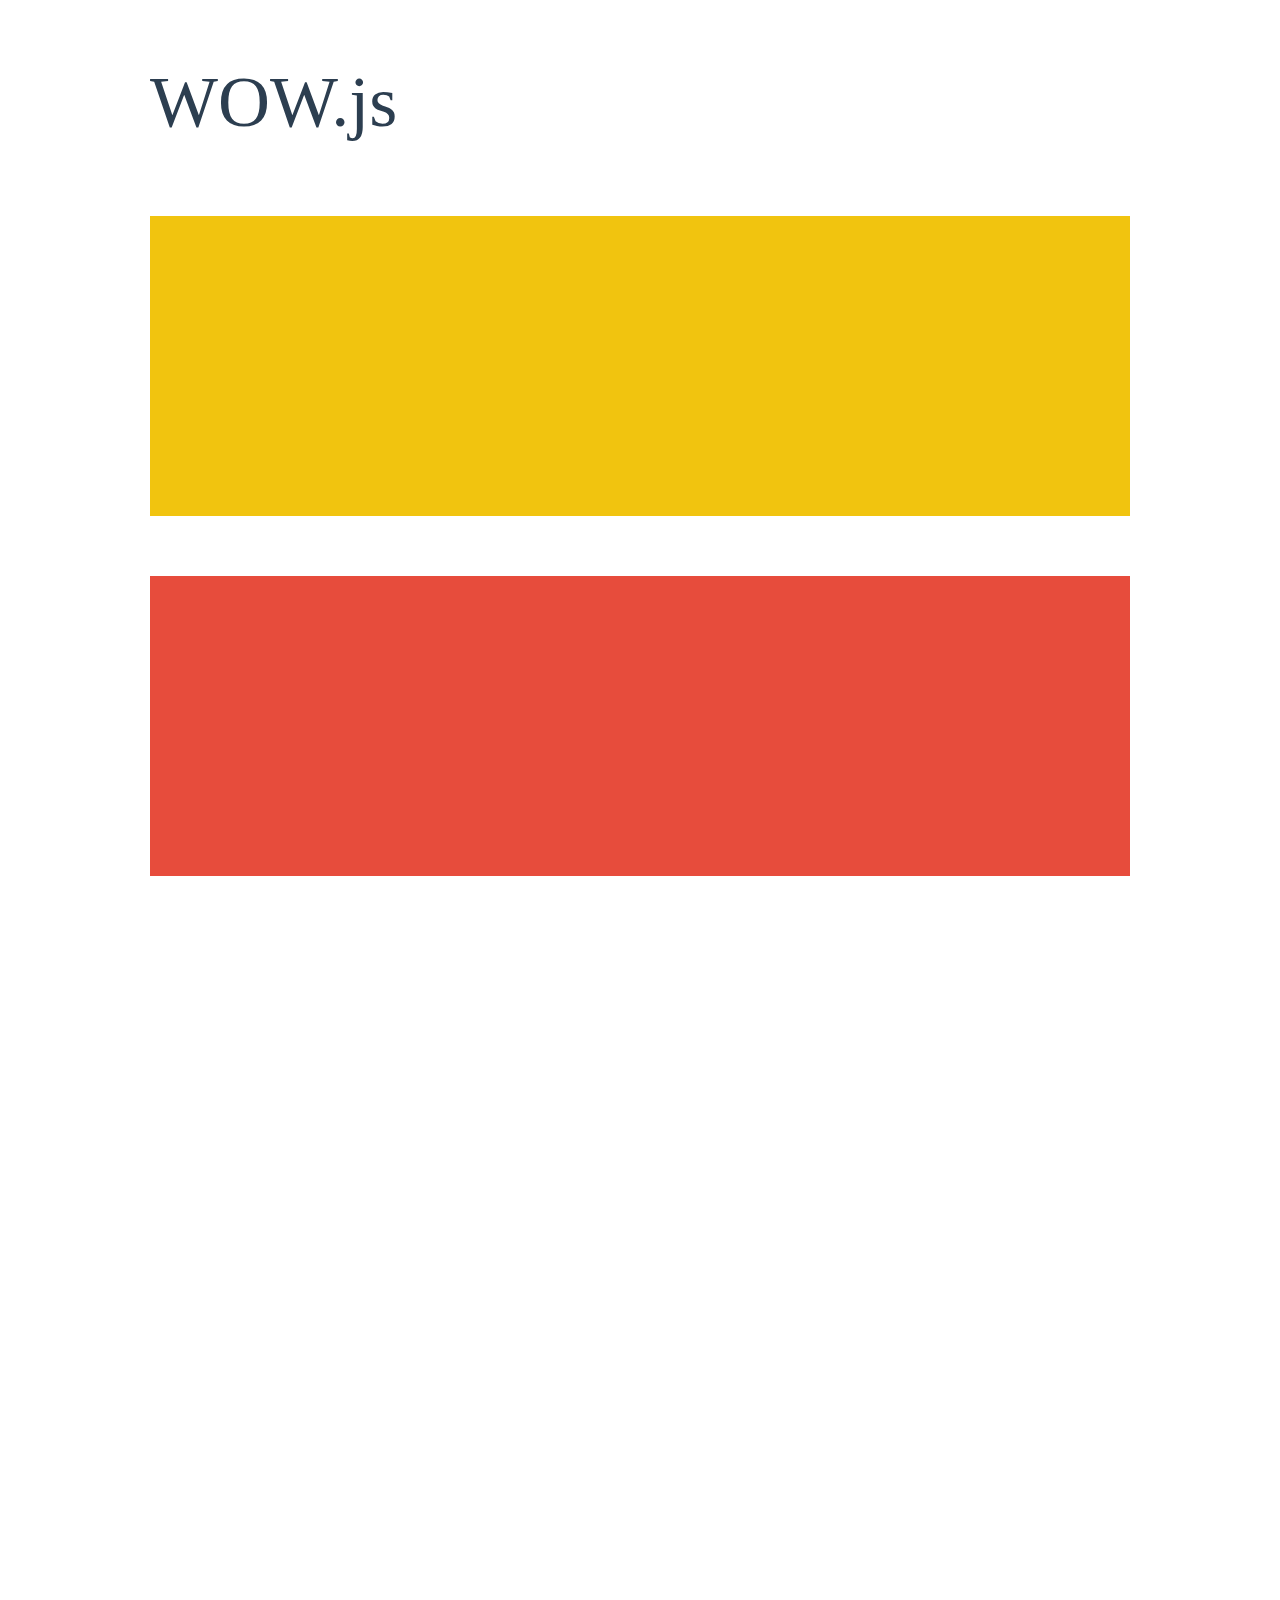
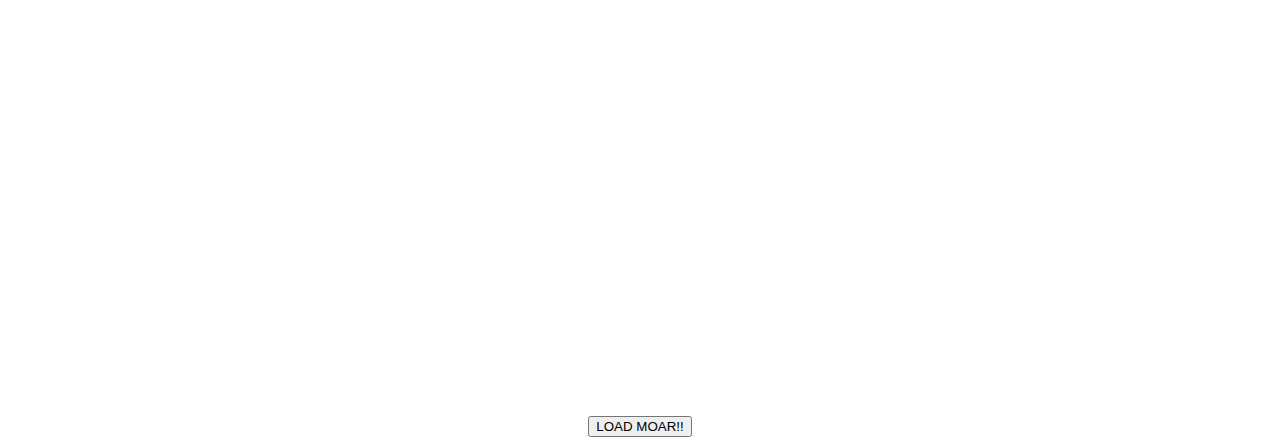
<file: lib/WOW-master/WOW-master/demo.html>
<!doctype html>

<html lang="en">
<head>
  <meta charset="utf-8">
  <title>WOW</title>
  <link rel="stylesheet" href="css/libs/animate.css">
  <link rel="stylesheet" href="css/site.css">
  <style>
    .wow:first-child {
      visibility: hidden;
    }
  </style>
  <!--[if IE]>
    <script src="http://html5shiv.googlecode.com/svn/trunk/html5.js"></script>
  <![endif]-->
</head>

<body>
  <div id="container">
    <header>
      <h1>WOW.js</h1>
    </header>
    <div id="main">
      <section class="wow fadeInDown" style="background-color: #f1c40f;"></section>
      <section class="wow pulse" style="background-color: #e74c3c;" data-wow-iteration="infinite" data-wow-duration="1500ms"></section>
      <section class="section--purple wow slideInRight" data-wow-delay="2s"></section>
      <section class="section--blue wow bounceInLeft" data-wow-offset="300"></section>
      <section class="section--green wow slideInLeft" data-wow-duration="4s"></section>
      <button id="moar">LOAD MOAR!!</button>
    </div>
  </div>
  <script src="dist/wow.js"></script>
  <script>
    wow = new WOW(
      {
        animateClass: 'animated',
        offset:       100,
        callback:     function(box) {
          console.log("WOW: animating <" + box.tagName.toLowerCase() + ">")
        }
      }
    );
    wow.init();
    document.getElementById('moar').onclick = function() {
      var section = document.createElement('section');
      section.className = 'section--purple wow fadeInDown';
      this.parentNode.insertBefore(section, this);
    };
  </script>
</body>
</html>
</file>
<file: lib/WOW-master/WOW-master/css/site.css>
h1 {
  font-size:     72px;
  line-height:   1.5;
  color: #2c3e50;
  font-weight:   100;
}

#container {
  width:  980px;
  margin: 0 auto;
}

section {
  height: 300px;
  margin: 60px 0;
}

.section--purple {
  background-color: #9b59b6;
}

.section--blue {
  background-color: #3498db;
}

.section--green {
  background-color: #2ecc71;
}

#main {
  text-align: center;
}

#more {
  margin: 20px auto 48px;
}
</file>
